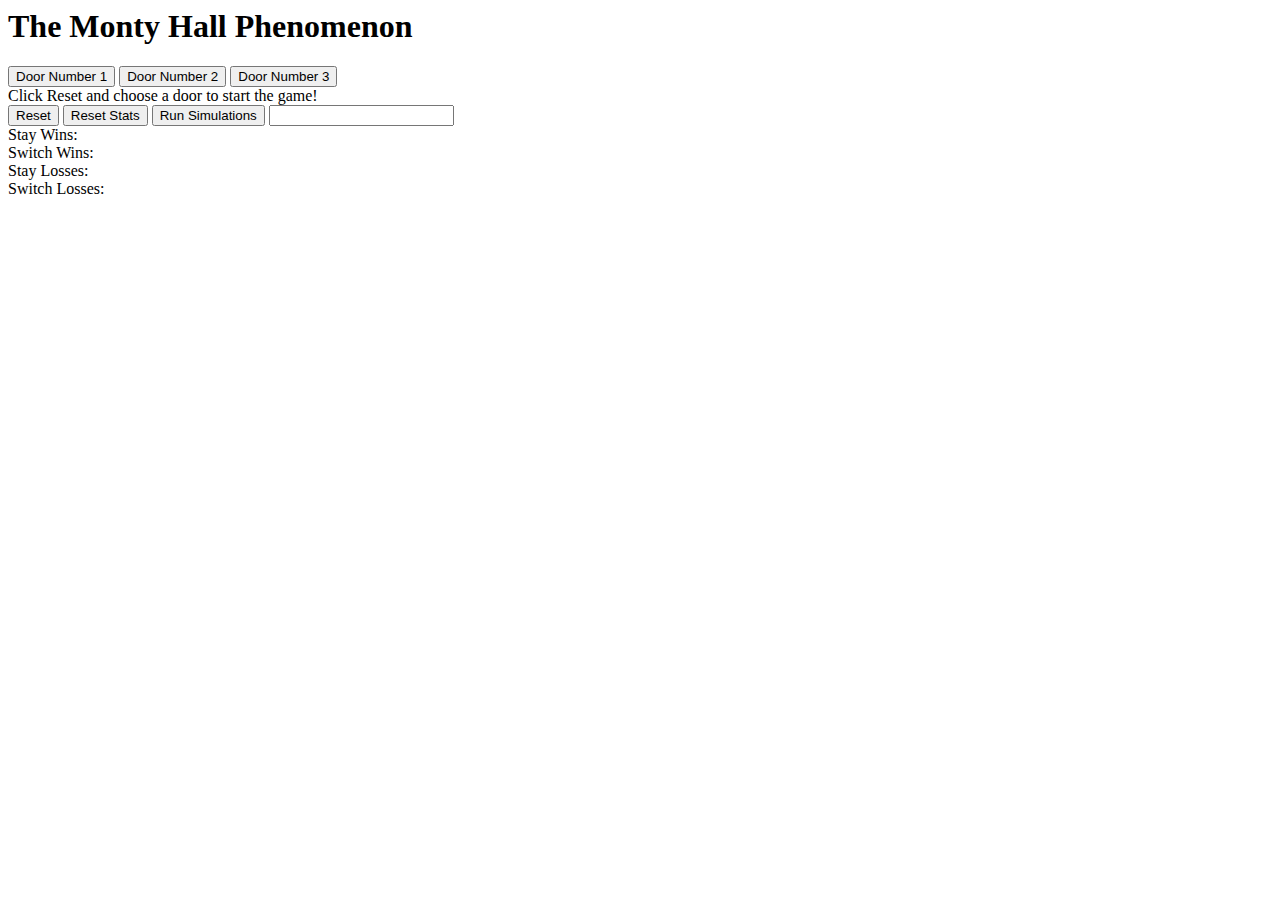
<file: CSCI 220/Monty Hall Problem/index.html>
<html lang="en">
    <head><title>Monty Hall Problem</title></head>
    <body>
        <script src ="MHP.js" defer> </script>
    <h1>The Monty Hall Phenomenon</h1>
    <div>
        <button onclick="guessCheck(0);">Door Number 1</button>
        <button onclick="guessCheck(1);">Door Number 2</button>
        <button onclick="guessCheck(2);">Door Number 3</button>
    </div>
    <div id="rDiv">Click Reset and choose a door to start the game!</div>
    <button onclick="reset()">Reset</button>
    <button onclick="statReset()">Reset Stats</button>
    <button onclick="simulation()"> Run Simulations </button>
    <input id="simInput">
    <div id="StWDiv">Stay Wins:</div>
    <div id="SwWDiv">Switch Wins:</div>
    <div id="StLDiv">Stay Losses:</div>
    <div id="SwLDiv">Switch Losses:</div>
    </body>
</html>
</file>
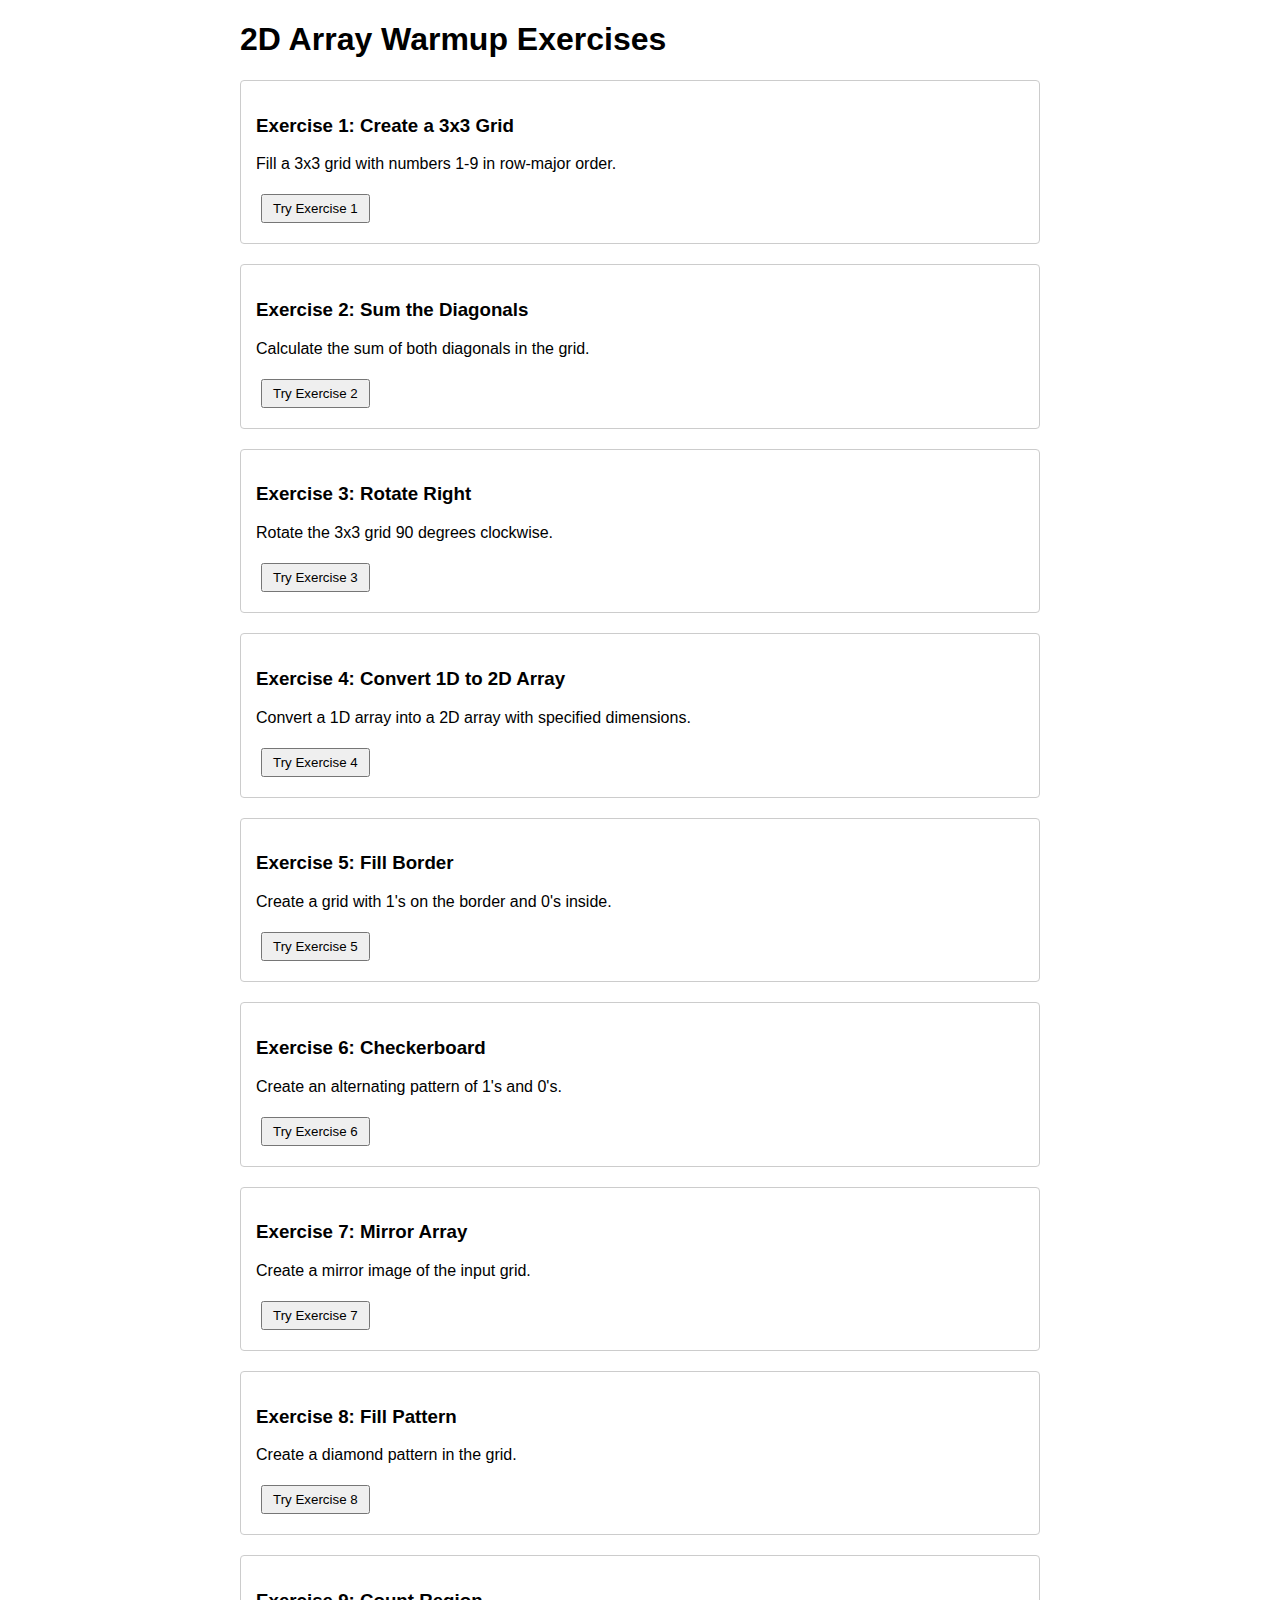
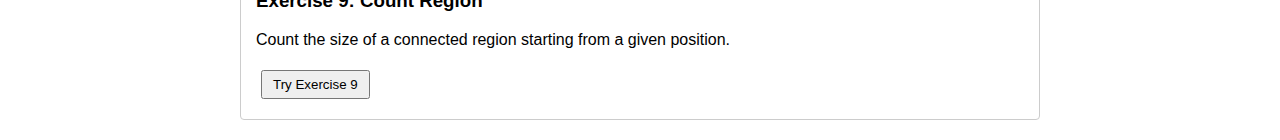
<file: CSCI 220/2DArrayslab/warmup-template-html.html>
<!DOCTYPE html>
<html lang="en">
<head>
    <title>2D Array Warmup</title>
    <style>
        body {
            font-family: Arial, sans-serif;
            max-width: 800px;
            margin: 20px auto;
            padding: 0 20px;
        }
        .grid {
            display: inline-grid;
            gap: 2px;
            background-color: #ccc;
            padding: 2px;
            margin: 10px;
        }
        .cell {
            width: 30px;
            height: 30px;
            background-color: white;
            display: flex;
            align-items: center;
            justify-content: center;
            font-family: monospace;
            border-width: 2px;
            border-style: solid;
        }
        .exercise {
            margin: 20px 0;
            padding: 15px;
            border: 1px solid #ccc;
            border-radius: 4px;
        }
        button {
            margin: 5px;
            padding: 5px 10px;
        }
        .success {
            color: green;
            font-weight: bold;
        }
        .failure {
            color: red;
            font-weight: bold;
        }
    </style>
</head>
<body>
    <h1>2D Array Warmup Exercises</h1>
    
    <div class="exercise">
        <h3>Exercise 1: Create a 3x3 Grid</h3>
        <p>Fill a 3x3 grid with numbers 1-9 in row-major order.</p>
        <div id="ex1"></div>
        <button onclick="runExercise1()">Try Exercise 1</button>
        <div id="result1"></div>
    </div>

    <div class="exercise">
        <h3>Exercise 2: Sum the Diagonals</h3>
        <p>Calculate the sum of both diagonals in the grid.</p>
        <div id="ex2"></div>
        <button onclick="runExercise2()">Try Exercise 2</button>
        <div id="result2"></div>
    </div>

    <div class="exercise">
        <h3>Exercise 3: Rotate Right</h3>
        <p>Rotate the 3x3 grid 90 degrees clockwise.</p>
        <div id="ex3"></div>
        <button onclick="runExercise3()">Try Exercise 3</button>
        <div id="result3"></div>
    </div>
    
    <div class="exercise">
        <h3>Exercise 4: Convert 1D to 2D Array</h3>
        <p>Convert a 1D array into a 2D array with specified dimensions.</p>
        <div id="ex4"></div>
        <button onclick="runExercise4()">Try Exercise 4</button>
        <div id="result4"></div>
    </div>

    <div class="exercise">
        <h3>Exercise 5: Fill Border</h3>
        <p>Create a grid with 1's on the border and 0's inside.</p>
        <div id="ex5"></div>
        <button onclick="runExercise5()">Try Exercise 5</button>
        <div id="result5"></div>
    </div>

    <div class="exercise">
        <h3>Exercise 6: Checkerboard</h3>
        <p>Create an alternating pattern of 1's and 0's.</p>
        <div id="ex6"></div>
        <button onclick="runExercise6()">Try Exercise 6</button>
        <div id="result6"></div>
    </div>

    <div class="exercise">
        <h3>Exercise 7: Mirror Array</h3>
        <p>Create a mirror image of the input grid.</p>
        <div id="ex7"></div>
        <button onclick="runExercise7()">Try Exercise 7</button>
        <div id="result7"></div>
    </div>

    <div class="exercise">
        <h3>Exercise 8: Fill Pattern</h3>
        <p>Create a diamond pattern in the grid.</p>
        <div id="ex8"></div>
        <button onclick="runExercise8()">Try Exercise 8</button>
        <div id="result8"></div>
    </div>

    <div class="exercise">
        <h3>Exercise 9: Count Region</h3>
        <p>Count the size of a connected region starting from a given position.</p>
        <div id="ex9"></div>
        <button onclick="runExercise9()">Try Exercise 9</button>
        <div id="result9"></div>
    </div>

    <!-- Load the JavaScript file -->
    <script src="warmup-template-js.js"></script>
</body>
</html>
</file>
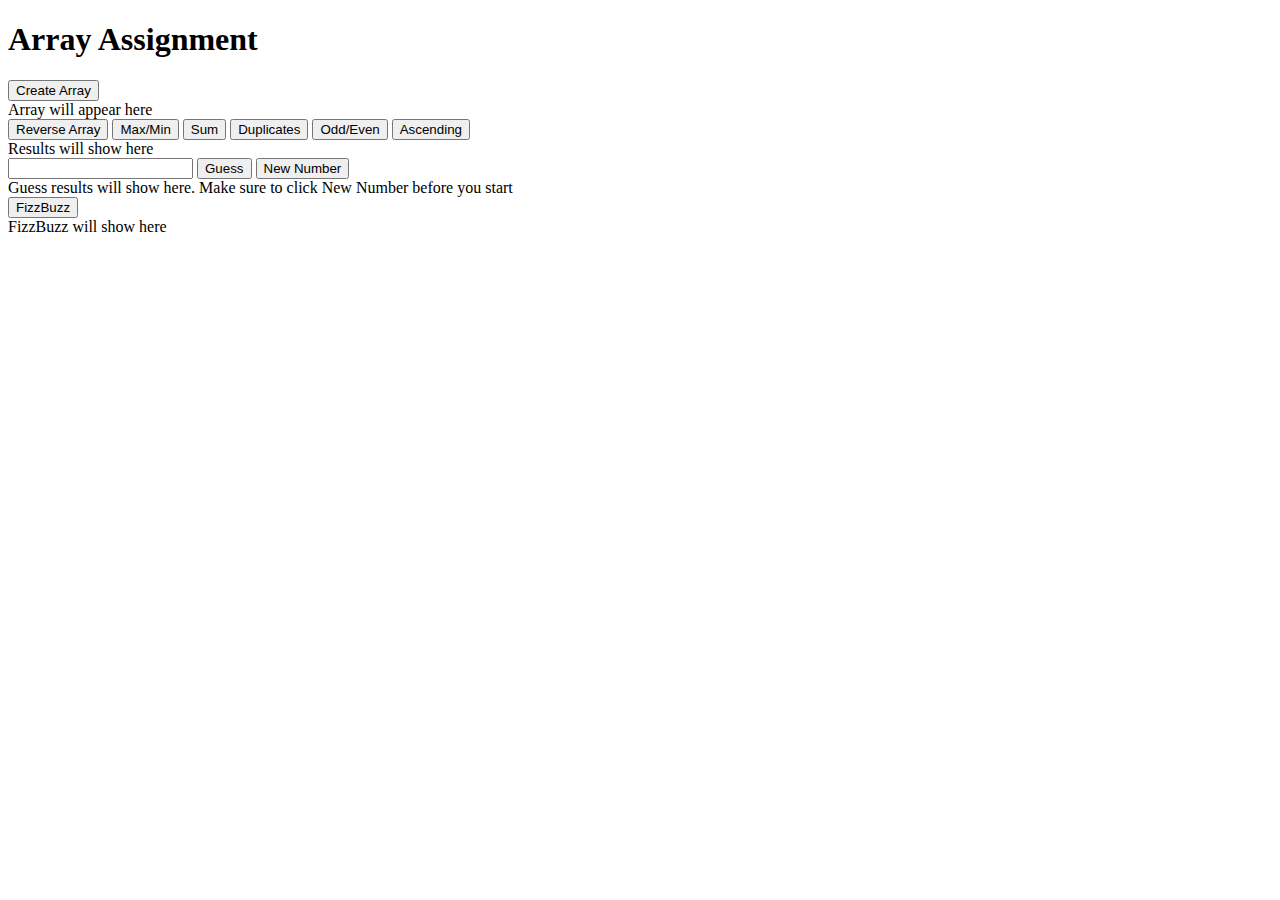
<file: CSCI 220/Array Assignment/Array_Assignment.html>
<!DOCTYPE html>
<html lang="en">
    <head>
        <meta charset="UTF-8" />
        <title>Title</title>
        <link rel="stylesheet" href="styles.css" />
        <script src="Array_Assignment.js"></script>
    </head>
    <body>
        <h1 class="title">Array Assignment</h1>
        <button onclick="createArray()">Create Array</button>
        <div id="arrayDiv">Array will appear here</div>
        <button onclick="reverse()">Reverse Array</button>
        <button onclick="maxMin()">Max/Min</button>
        <button onclick="Sum()">Sum</button>
        <button onclick="Duplicate()">Duplicates</button>
        <button onclick="oddEven()">Odd/Even</button>
        <button onclick="Ascend()">Ascending</button>
        <div id="resultDiv">Results will show here</div>
        <input id=guessInput>
        <button onclick="Guess()">Guess</button>
        <button onclick="reset()">New Number</button>
        <div id="guessDiv">Guess results will show here. Make sure to click New Number before you start</div>
        <button onclick="fizzbuzz()">FizzBuzz</button>
        <div id="fDiv">FizzBuzz will show here</div>
    </body>
</html>
</file>
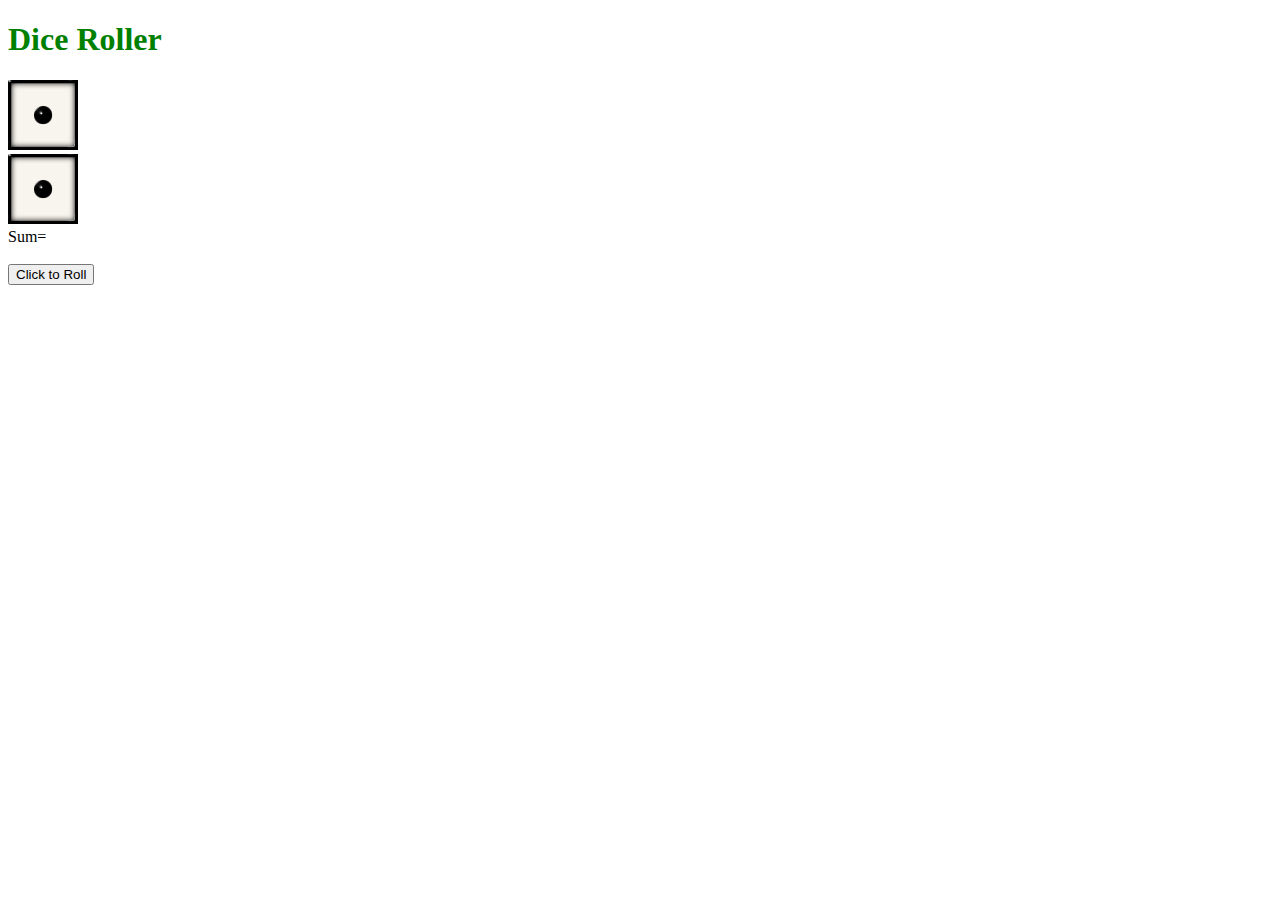
<file: CSCI 220/Dice Rolling Assignmet/With.html>
<!DOCTYPE html>
<html lang="en">
    <head>
        <meta charset="UTF-8" />
        <title>Dice Roller</title>
        <link rel="stylesheet" href="styles.css" />
        <script src="With.js"></script>
    </head>
    <body>
        <h1 class="title">Dice Roller</h1>
        <div id="Div_1" class="gif-container">
            <img id=Gif_1 src= "die1.gif" alt="Random Roll">
        </div>
        <div id="Div_2" class="gif-container">
            <img id=Gif_2 src= "die1.gif" alt="Random Roll">
        </div>
        <div id="Div_3">Sum=</div>
        <br/>
        <button onclick="buttonClicked()">Click to Roll</button>
    </body>
</html>
</file>
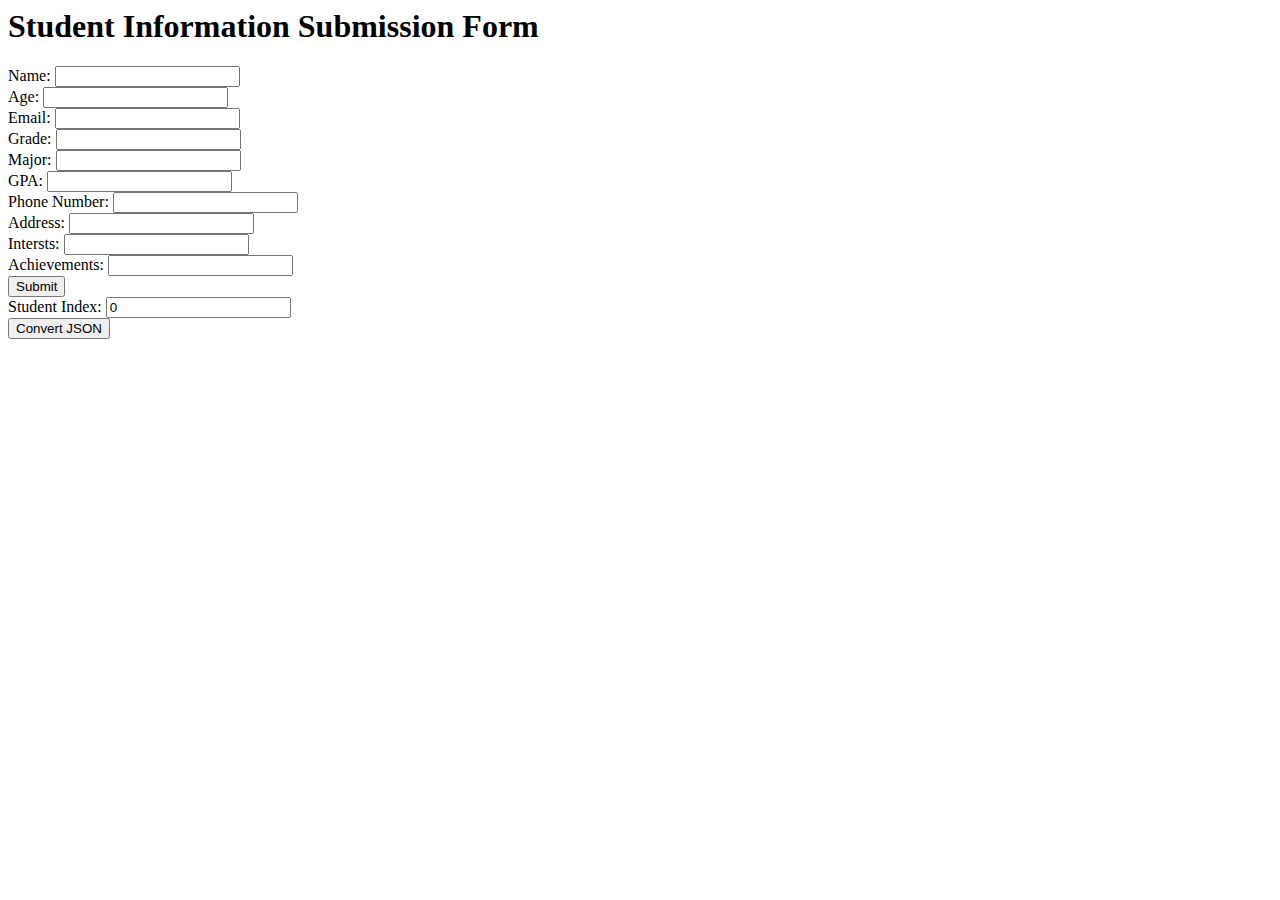
<file: CSCI 220/JSON Data Transformation/JSONDT.html>
<html lang="en">
<head>
    <meta charset="UTF-8">
    <meta name="viewport" content="width=device-width, initial-scale=1.0">
    <title>JSONDT Example</title>
    <link rel="stylesheet" href="JSONDT.css">
</head>
<body>
    <h1>Student Information Submission Form</h1>
    <Label>Name:</Label> <input id = "nameInput"> <br>
    <label>Age:</label>  <input id = "ageInput" type = "number"> <br>
    <Label>Email:</Label> <input id = "emailInput"> <br>
    <Label>Grade:</Label> <input id = "gradeInput"> <br>
    <Label>Major:</Label> <input id = "majorInput"> <br>
    <Label>GPA:</Label> <input id = "gpaInput" type = "number" step = "any"> <br>
    <Label>Phone Number:</Label> <input id = "phoneInput" type = "number"> <br>
    <Label>Address:</Label> <input id = "addressInput"> <br>
    <Label>Intersts:</Label> <input id = "interestInput"> <br>
    <Label>Achievements:</Label> <input id = "acheiveInput"> <br>
    <button onclick = "infoCollect()">Submit</button> <br>
    <Label>Student Index:</Label> <input id = "indexInput" type = "number" value = "0"> <br>
    <button onclick = "convertJSON()">Convert JSON</button>
    <div id = "errorDiv"></div>
    <script src="JSONDT.js" defer></script>
</body>
</html>
</file>
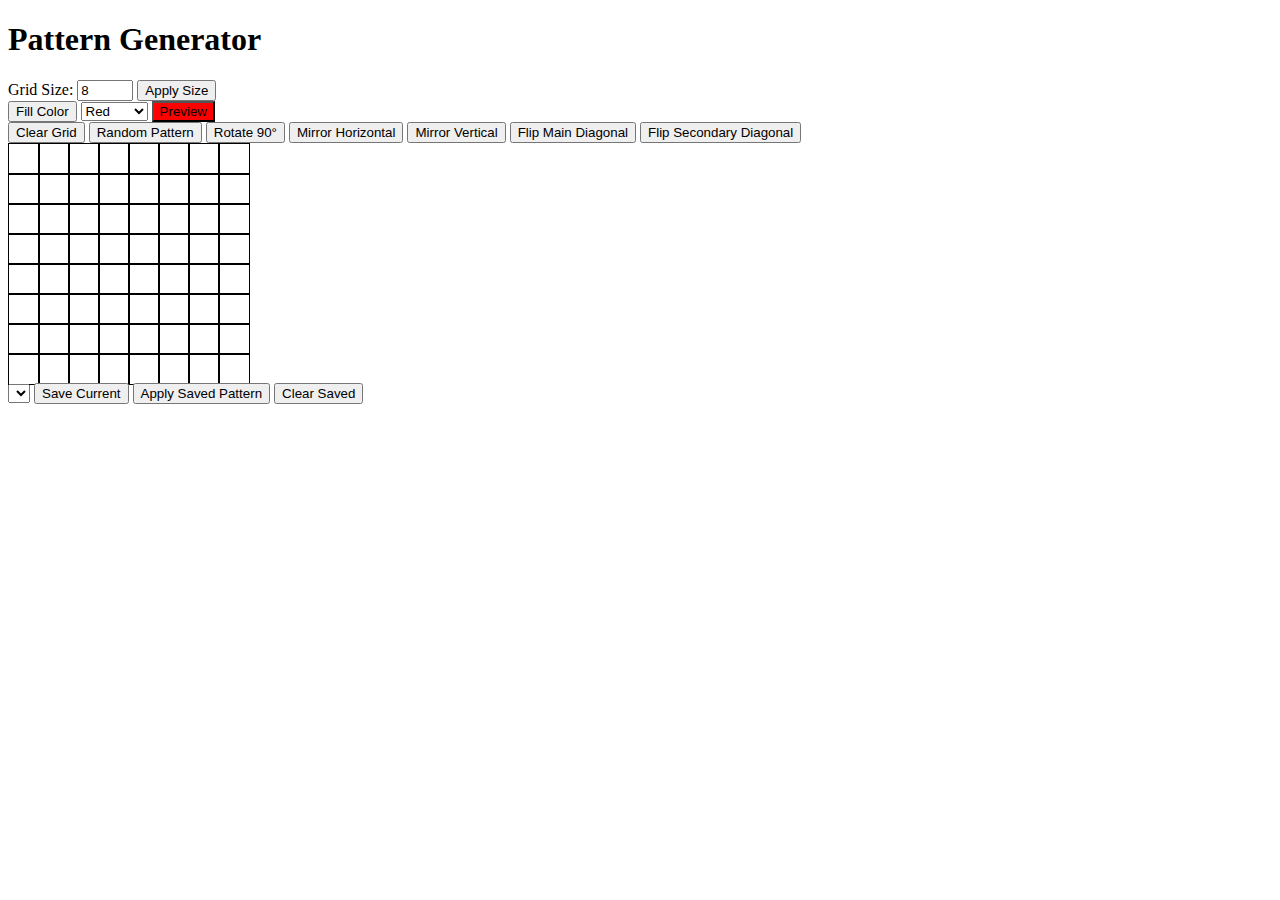
<file: CSCI 220/Pattern Generator Asignment/patternGenerator.html>
<!DOCTYPE html PUBLIC "-//W3C//DTD XHTML 1.0 Transitional//EN" "http://www.w3.org/TR/xhtml1/DTD/xhtml1-transitional.dtd"><html>
    <head> <link rel = "stylesheet" href = "patternGenerator.css"></head><body>

    <div class="container">
        <h1>Pattern Generator</h1>
        
        <div class="grid-controls">
            <label for="gridSize">Grid Size:</label>
            <input id ="gridInput" type="number" min ="1" max="20" value = "8">
            <button onClick="createGrid()">Apply Size</button>
            <div id = "errorDiv"></div>
        </div>

        <div class="color-controls">
            <button onclick="fillGrid()">Fill Color</button>
            <select id = "colorSelect">
                <option value="red">Red</option>
                <option value="orange">Orange</option>
                <option value="yellow">Yellow</option>
                <option value="green">Green</option>
                <option value="blue">Blue</option>
                <option value="purple">Purple</option>
                <option value="black">Black</option>
                <option value="brown">Brown</option>
                <option value="gray">Gray</option>
                <option value="white">White</option>
                <option value="pink">Pink</option>
                <option value="cyan">Cyan</option>
            </select>
            <button id = "previewButton" style = "background-color: red;">Preview</button>
            
        </div>

        <div class="controls">
            <Button onclick="clearGrid()">Clear Grid</Button>
            <Button onclick="randomGrid()">Random Pattern</Button>
            <Button onclick="rotate90()">Rotate 90&#176;</Button>
            <Button onclick="horizontalMirror()">Mirror Horizontal</Button>
            <Button onclick="verticalMirror()">Mirror Vertical</Button>
            <Button onclick="diagTLBR()">Flip Main Diagonal</Button>
            <Button onclick="diagTRBL()">Flip Secondary Diagonal</Button>
        </div>

        <div class="grid"></div>

        <div class="pattern-storage">
            <select id="saveSelect">Saved Patterns</select>
            <button onclick="saveState()">Save Current</button>
            <button onclick="applySave()">Apply Saved Pattern</button>
            <button onclick="clearSaved()">Clear Saved</button>
            <div></div>
        </div>
    </div>
    <script type="module" src="https://s.brightspace.com/lib/bsi/2024.10.207/unbundled/mathjax.js"></script><script type="text/javascript">document.addEventListener('DOMContentLoaded', function() {
        if (document.querySelector('math') || /\$\$|\\\(|\\\[|\\begin{|\\ref{|\\eqref{/.test(document.body.innerHTML)) {
            document.querySelectorAll('mspace[linebreak="newline"]').forEach(elm => {
                elm.setAttribute('style', 'display: block; height: 0.5rem;');
            });

            window.D2L.MathJax.loadMathJax({
                outputScale: 1.5,
                renderLatex: true,
                enableMML3Support: false
            });
        }
    });</script><script type="module" src="https://s.brightspace.com/lib/bsi/2024.10.207/unbundled/prism.js"></script><script type="text/javascript">document.addEventListener('DOMContentLoaded', function() {
    document.querySelectorAll('.d2l-code').forEach(code => {
        window.D2L.Prism.formatCodeElement(code);
    });
});</script><script type="module" src="https://s.brightspace.com/lib/bsi/2024.10.207/unbundled/embeds.js"></script><script type="text/javascript">document.addEventListener('DOMContentLoaded', function() {
    window.D2L.EmbedRenderer.renderEmbeds(document.body);
});</script>
    <script src = "patternGenerator.js" defer></script>
    </body></html>
</file>
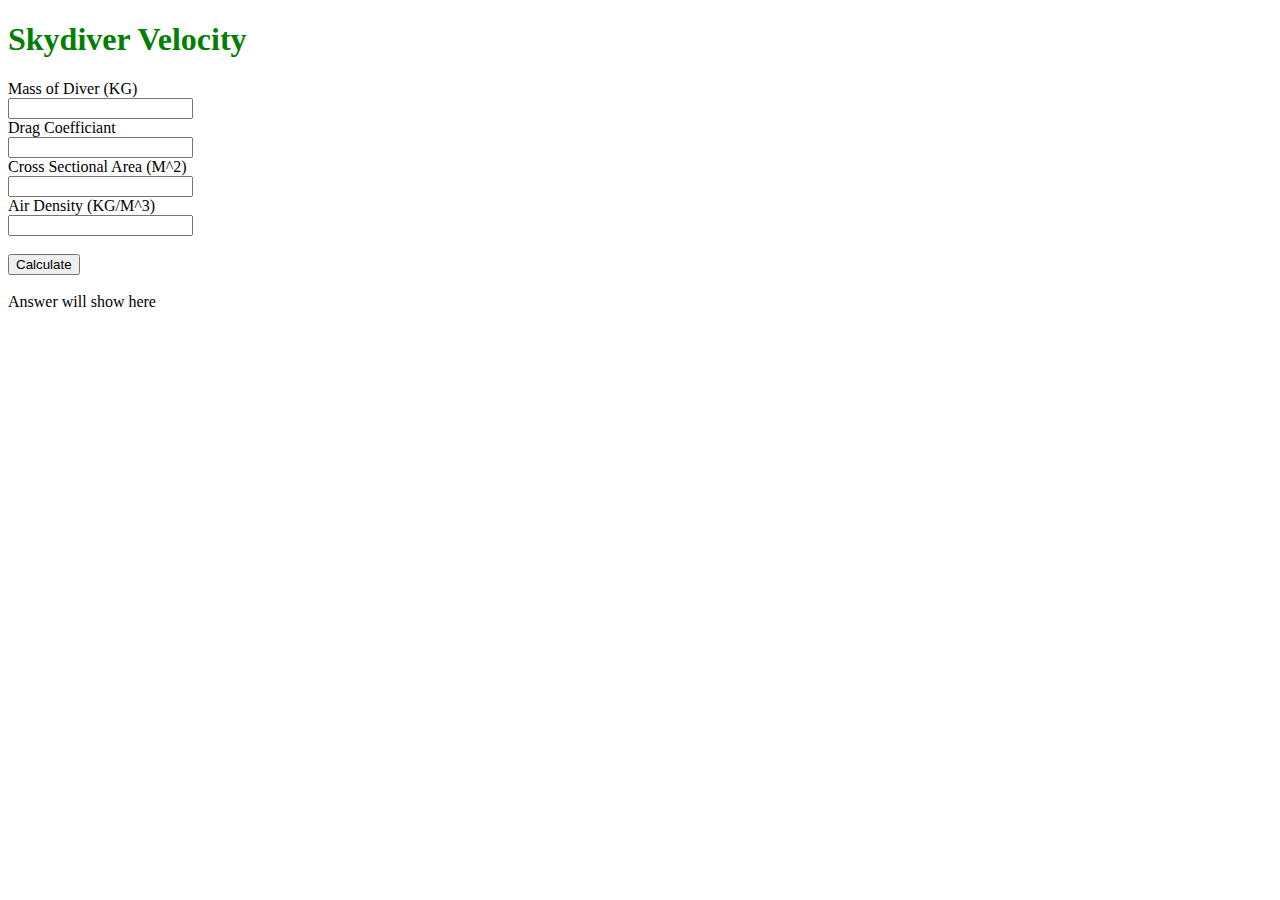
<file: CSCI 220/Skydiver Speed Calculator/skydiver_velocity.html>
<!DOCTYPE html>
<html lang="en">
    <head>
        <meta charset="UTF-8" />
        <title>Title</title>
        <link rel="stylesheet" href="styles.css" />
        <script src="skydiver_velocity.js"></script>
    </head>
    <body>
        <h1 class="title">Skydiver Velocity</h1>
        <div id="massDiv">Mass of Diver (KG)</div>
        <input id=mass>
        <div id="dragDiv">Drag Coefficiant</div>
        <input id=drag>
        <div id="areaDiv">Cross Sectional Area (M^2)</div>
        <input id=area>
        <div id="densityDiv">Air Density (KG/M^3)</div>
        <input id=density>
        <br>
        <br>
        <button id=calculate onclick="buttonClicked()">Calculate</button>
        <br><br>
        <Div id=output>Answer will show here</Div>
    </body>
</html>
</file>
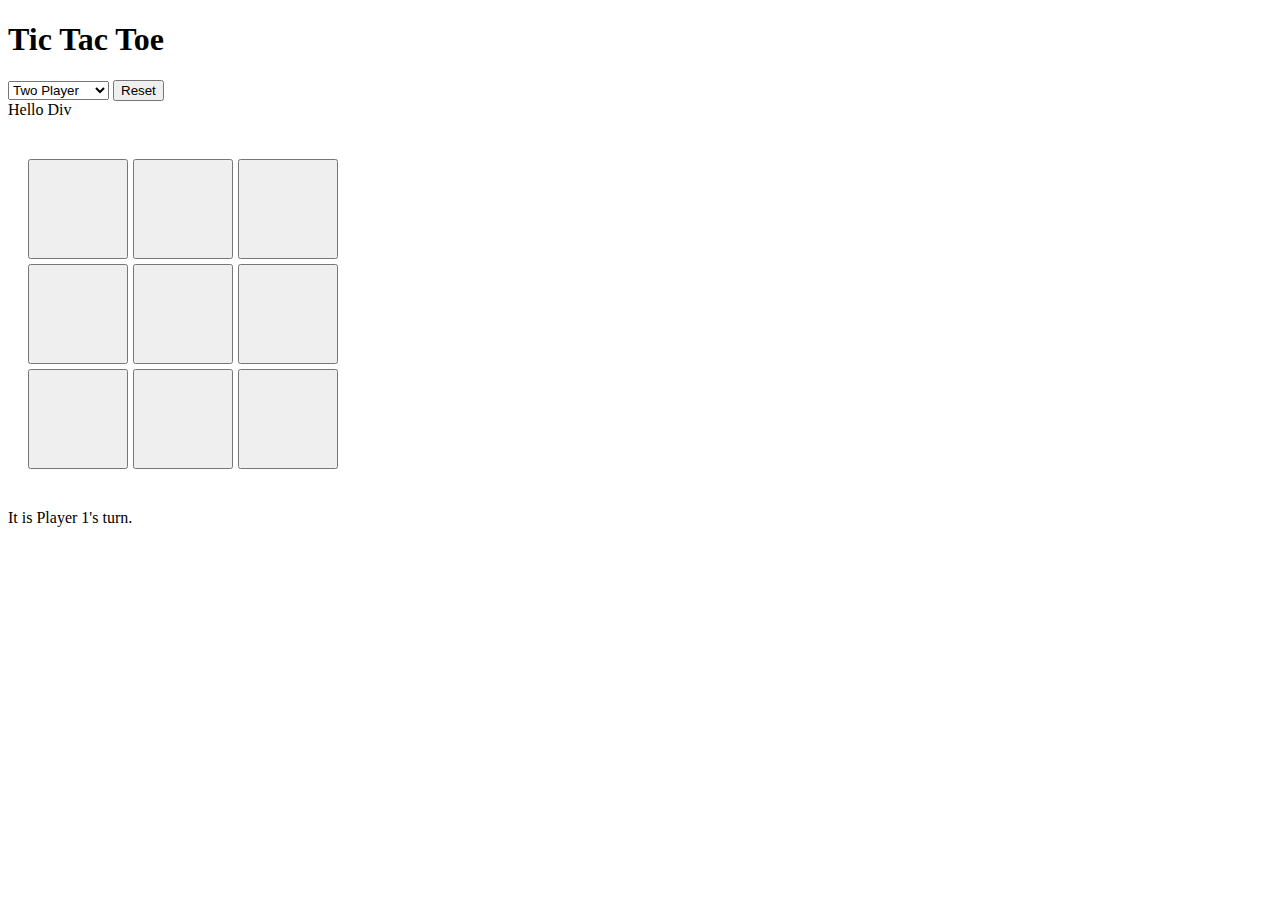
<file: CSCI 220/TicTacToe Assignment/TicTacToe.html>
<!DOCTYPE html>
<html lang="en">
    <head>
        <meta charset="UTF-8" />
        <title>Title</title>
        <link rel="stylesheet" href="TicTacToe.css" />
    </head>
    <body>
        <h1 class="title">Tic Tac Toe</h1>
        <select id="playerCount">
            <option value = 2> Two Player</option> 
            <option value = 1> Single Player</option>    
        </select>
        <button id = "reset" onclick = "reset()">Reset</button>
        <div id = "turnDiv">Hello Div</div>
        <div id = "grid">
        <button id = "TL" onclick = "playerCount(0)"> </button> 
        <button id = "TC" onclick = "playerCount(1)"> </button>
        <button id = "TR" onclick = "playerCount(2)"> </button> 
        <button id = "CL" onclick = "playerCount(3)"> </button>
        <button id = "C" onclick = "playerCount(4)"> </button> 
        <button id = "CR" onclick = "playerCount(5)"> </button>
        <button id = "BL" onclick = "playerCount(6)"> </button>
        <button id = "BC" onclick = "playerCount(7)"> </button>
        <button id = "BR" onclick = "playerCount(8)"> </button>
        </div>
        <div id = "notice">It is Player 1's turn. </div>
        <script src="TicTacToe.js"></script>
    </body>
</html>
</file>
<file: CSCI 220/Array Assignment/styles.css>
.title {
    color: Black;
}
</file>
<file: CSCI 220/Dice Rolling Assignmet/styles.css>
.title {
    color: green;
}
</file>
<file: CSCI 220/JSON Data Transformation/JSONDT.css>
.warning {
    border: 2px solid red;
}
</file>
<file: CSCI 220/Pattern Generator Asignment/patternGenerator.css>
.grid {
        display: grid;
        gap: 0px;
}
.cell {
        height: 30px;
        width: 30px;
        border: 1px solid black;
}
</file>
<file: CSCI 220/Skydiver Speed Calculator/styles.css>
.title {
    color: green;
}
</file>
<file: CSCI 220/TicTacToe Assignment/TicTacToe.css>
.title {
    color: black;
}
#grid{
    display: grid;
    grid-template-columns: repeat(3, 1fr);
    gap: 5px;
    margin: 20px 0;
    padding: 20px;
    width: max-content;
}     
#grid button{
    height: 100px;
    width: 100px;
    font-size: 90px;
}
</file>
